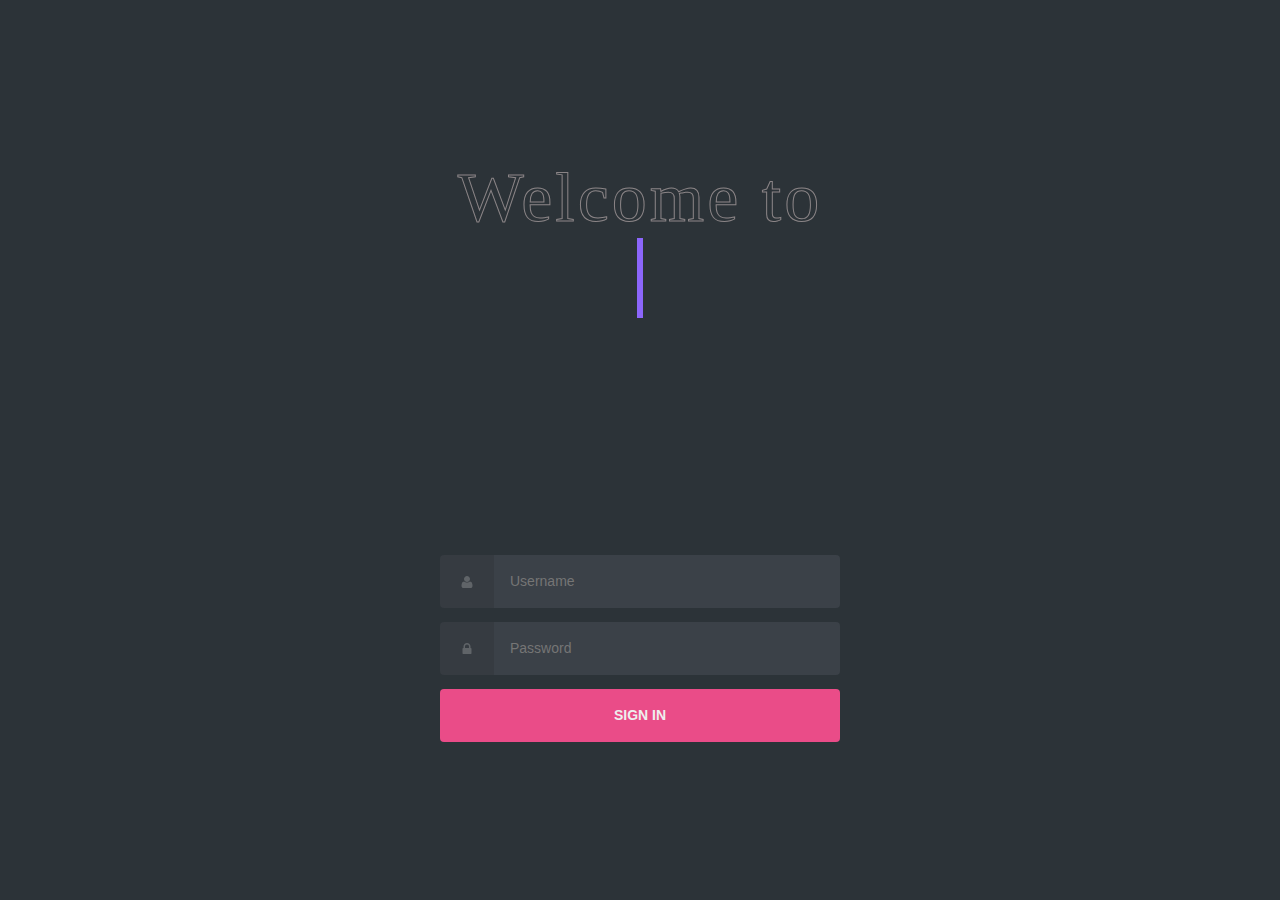
<file: GRAPHQL-main/assets/html/index.html>
<!DOCTYPE html>
<html lang="en">
<head>
    <meta charset="UTF-8">
    <meta name="viewport" content="width=device-width, initial-scale=1.0">
    <title>Login</title>
    <link rel="stylesheet" href="../css/style.css">
</head>
<body class="align">
  
  <button class="zonebutton" data-text="Awesome">
    <span class="actual-text">&nbsp;Welcome to&nbsp;</span>
    <br>
    <span aria-hidden="true" class="zonehover-text">&nbsp;Zone01&nbsp;</span>
</button>

 <!--  Error Pop up -->
 <div class="error" id="login-error">
  <div class="error__icon">
      <svg xmlns="http://www.w3.org/2000/svg" width="24" viewBox="0 0 24 24" height="24" fill="none"><path fill="#393a37" d="m13 13h-2v-6h2zm0 4h-2v-2h2zm-1-15c-1.3132 0-2.61358.25866-3.82683.7612-1.21326.50255-2.31565 1.23915-3.24424 2.16773-1.87536 1.87537-2.92893 4.41891-2.92893 7.07107 0 2.6522 1.05357 5.1957 2.92893 7.0711.92859.9286 2.03098 1.6651 3.24424 2.1677 1.21325.5025 2.51363.7612 3.82683.7612 2.6522 0 5.1957-1.0536 7.0711-2.9289 1.8753-1.8754 2.9289-4.4189 2.9289-7.0711 0-1.3132-.2587-2.61358-.7612-3.82683-.5026-1.21326-1.2391-2.31565-2.1677-3.24424-.9286-.92858-2.031-1.66518-3.2443-2.16773-1.2132-.50254-2.5136-.7612-3.8268-.7612z"></path></svg>
  </div>
  <div class="error__title" id="error-message"></div>
  <div class="error__close" id="error-close"><svg xmlns="http://www.w3.org/2000/svg" width="20" viewBox="0 0 20 20" height="20"><path fill="#393a37" d="m15.8333 5.34166-1.175-1.175-4.6583 4.65834-4.65833-4.65834-1.175 1.175 4.65833 4.65834-4.65833 4.6583 1.175 1.175 4.65833-4.6583 4.6583 4.6583 1.175-1.175-4.6583-4.6583z"></path></svg></div>
</div>

    <div class="grid">
  
      <form class="form login" id="login-form">
  
        <div class="form__field">
          <label for="usernameOrEmail"><svg class="icon">
              <use xlink:href="#icon-user"></use>
            </svg><span class="hidden">Username</span></label>
          <input autocomplete="username" id="username" type="text" name="username" class="form__input" placeholder="Username" required>
        </div>
  
        <div class="form__field">
          <label for="login__password"><svg class="icon">
              <use xlink:href="#icon-lock"></use>
            </svg><span class="hidden">Password</span></label>
          <input id="password" type="password" name="password" class="form__input" placeholder="Password" required>
        </div>
  
        <div class="form__field">
          <input type="submit" value="Sign In">
        </div>
  
      </form>
  
    </div>

  
    <svg xmlns="http://www.w3.org/2000/svg" class="icons">
      <symbol id="icon-arrow-right" viewBox="0 0 1792 1792">
        <path d="M1600 960q0 54-37 91l-651 651q-39 37-91 37-51 0-90-37l-75-75q-38-38-38-91t38-91l293-293H245q-52 0-84.5-37.5T128 1024V896q0-53 32.5-90.5T245 768h704L656 474q-38-36-38-90t38-90l75-75q38-38 90-38 53 0 91 38l651 651q37 35 37 90z" />
      </symbol>
      <symbol id="icon-lock" viewBox="0 0 1792 1792">
        <path d="M640 768h512V576q0-106-75-181t-181-75-181 75-75 181v192zm832 96v576q0 40-28 68t-68 28H416q-40 0-68-28t-28-68V864q0-40 28-68t68-28h32V576q0-184 132-316t316-132 316 132 132 316v192h32q40 0 68 28t28 68z" />
      </symbol>
      <symbol id="icon-user" viewBox="0 0 1792 1792">
        <path d="M1600 1405q0 120-73 189.5t-194 69.5H459q-121 0-194-69.5T192 1405q0-53 3.5-103.5t14-109T236 1084t43-97.5 62-81 85.5-53.5T538 832q9 0 42 21.5t74.5 48 108 48T896 971t133.5-21.5 108-48 74.5-48 42-21.5q61 0 111.5 20t85.5 53.5 62 81 43 97.5 26.5 108.5 14 109 3.5 103.5zm-320-893q0 159-112.5 271.5T896 896 624.5 783.5 512 512t112.5-271.5T896 128t271.5 112.5T1280 512z" />
      </symbol>
    </svg>
  
    <p id="error" class="error"></p>
    <script type="module" src="../js/authGraphQL.js"></script>
    <script type="module" src="../js/storeToken.js"></script>
  </body>
</html>
</file>
<file: GRAPHQL-main/assets/css/style.css>
@use postcss-preset-env {
  stage: 0;
}

/* config.css */

:root {
  --baseColor: #606468;
}

/* helpers/align.css */

.align {
  display: grid;
  place-items: center;
}

.grid {
  inline-size: 95%;
  margin-inline: auto;
  max-inline-size: 25rem;
}

.profilegrid {
  inline-size: 95%;
  margin-inline: auto;
  max-inline-size: 75rem;
}

/* helpers/hidden.css */

.hidden {
  border: 0;
  clip: rect(0 0 0 0);
  height: 1px;
  margin: -1px;
  overflow: hidden;
  padding: 0;
  position: absolute;
  width: 1px;
}

/* helpers/icon.css */

:root {
  --iconFill: var(--baseColor);
}

.icons {
  display: none;
}

.icon {
  block-size: 1em;
  display: inline-block;
  fill: var(--iconFill);
  inline-size: 1em;
  vertical-align: middle;
}

/* layout/base.css */

:root {
  --htmlFontSize: 100%;

  --bodyBackgroundColor: #2c3338;
  --bodyColor: var(--baseColor);
  --bodyFontFamily: "Open Sans";
  --bodyFontFamilyFallback: sans-serif;
  --bodyFontSize: 0.875rem;
  --bodyFontWeight: 400;
  --bodyLineHeight: 1.5;
}

* {
  box-sizing: inherit;
}

html {
  box-sizing: border-box;
  font-size: var(--htmlFontSize);
}

body {
  background-color: var(--bodyBackgroundColor);
  color: var(--bodyColor);
  font-family: var(--bodyFontFamily), var(--bodyFontFamilyFallback);
  font-size: var(--bodyFontSize);
  font-weight: var(--bodyFontWeight);
  line-height: var(--bodyLineHeight);
  margin: 0;
  min-block-size: 100vh;
}

/* modules/anchor.css */

:root {
  --anchorColor: #eee;
}

a {
  color: var(--anchorColor);
  outline: 0;
  text-decoration: none;
}

a:focus,
a:hover {
  text-decoration: underline;
}

/* modules/form.css */

:root {
  --formGap: 0.875rem;
}

input {
  background-image: none;
  border: 0;
  color: inherit;
  font: inherit;
  margin: 0;
  outline: 0;
  padding: 0;
  transition: background-color 0.3s;
}

input[type="submit"] {
  cursor: pointer;
}

.form {
  display: grid;
  gap: var(--formGap);
}

.form input[type="password"],
.form input[type="text"],
.form input[type="submit"] {
  inline-size: 100%;
}

.form__field {
  display: flex;
}

.form__input {
  flex: 1;
}

/* modules/login.css */

:root {
  --loginBorderRadus: 0.25rem;
  --loginColor: #eee;

  --loginInputBackgroundColor: #3b4148;
  --loginInputHoverBackgroundColor: #434a52;

  --loginLabelBackgroundColor: #363b41;

  --loginSubmitBackgroundColor: #ea4c88;
  --loginSubmitColor: #eee;
  --loginSubmitHoverBackgroundColor: #d44179;
}

.login {
  color: var(--loginColor);
}

.login label,
.login input[type="text"],
.login input[type="password"],
.login input[type="submit"] {
  border-radius: var(--loginBorderRadus);
  padding: 1rem;
}

.login label {
  background-color: var(--loginLabelBackgroundColor);
  border-bottom-right-radius: 0;
  border-top-right-radius: 0;
  padding-inline: 1.25rem;
}

.login input[type="password"],
.login input[type="text"] {
  background-color: var(--loginInputBackgroundColor);
  border-bottom-left-radius: 0;
  border-top-left-radius: 0;
}

.login input[type="password"]:focus,
.login input[type="password"]:hover,
.login input[type="text"]:focus,
.login input[type="text"]:hover {
  background-color: var(--loginInputHoverBackgroundColor);
}

.login input[type="submit"] {
  background-color: var(--loginSubmitBackgroundColor);
  color: var(--loginSubmitColor);
  font-weight: 700;
  text-transform: uppercase;
}

.login input[type="submit"]:focus,
.login input[type="submit"]:hover {
  background-color: var(--loginSubmitHoverBackgroundColor);
}

/* modules/text.css */

p {
  margin-block: 1.5rem;
}

.text--center {
  text-align: center;
}

/* profile page styles */

:root {
  --profileBorderRadius: 0.25rem;
  --profileColor: #eee;

  --profileSectionBackgroundColor: #363b41;
  --profileSectionHoverBackgroundColor: #434a52;

  --profileActionBackgroundColor: #ea4c88;
  --profileActionColor: #eee;
  --profileActionHoverBackgroundColor: #d44179;
}

.profile {
  background-color: var(--loginLabelBackgroundColor);
  border-radius: var(--profileBorderRadius);
  color: var(--profileColor);
  padding: 2rem;
}

.profile__header {
  text-align: center;
  margin-bottom: 2rem;
}

.profile__sections {
  display: grid;
  gap: 2rem;
}

.profile__section {
  background-color: var(--profileSectionBackgroundColor);
  border-radius: var(--profileBorderRadius);
  padding: 1.5rem;
}

.profile__section:hover {
  background-color: var(--profileSectionHoverBackgroundColor);
}

.profile__actions {
  display: flex;
  justify-content: center;
  margin-top: 2rem;
}

.profile__action {
  background-color: var(--profileActionBackgroundColor);
  border-radius: var(--profileBorderRadius);
  color: var(--profileActionColor);
  display: inline-block;
  font-weight: 700;
  padding: 0.75rem 1.5rem;
  text-decoration: none;
  text-transform: uppercase;
}

.profile__action:focus,
.profile__action:hover {
  background-color: var(--profileActionHoverBackgroundColor);
}


/** Zone logo */

/* button styling */
.zonebutton {
  --border-right: 6px; /* Width of the right border */
  --text-stroke-color: rgba(201, 187, 187, 0.6);
  --animation-color: #8c66fb;
  --fs-size: 5em;
  
  letter-spacing: 3px;
  text-decoration: none;
  font-size: var(--fs-size);
  font-family: "Trebuchet MS";
  position: relative;
  color: transparent;
  -webkit-text-stroke: 1px var(--text-stroke-color);
  background: transparent;
  border: none;
  padding: 0;
  text-align: center;
}

.zonehover-text {
  position: absolute;
  top: 100%; /* Position below the button */
  left: 50%;
  transform: translateX(-50%);
  color: var(--animation-color);
  border-right: var(--border-right) solid var(--animation-color);
  overflow: hidden;
  width: 0%; /* Start hidden */
  transition: width 0.5s, opacity 0.5s; /* Smooth transition effect */
  -webkit-text-stroke: 1px var(--animation-color);
  text-align: center;
}

.zonebutton:hover .zonehover-text {
  width: 100%; /* Reveal 'zone01' on hover */
  filter: drop-shadow(0 0 23px var(--animation-color));
}

.error {
  font-family: system-ui, -apple-system, BlinkMacSystemFont, 'Segoe UI', Roboto, Oxygen, Ubuntu, Cantarell, 'Open Sans', 'Helvetica Neue', sans-serif;
  width: 320px;
  padding: 12px;
  display: none; /* Hide error by default */
  flex-direction: row;
  align-items: center;
  justify-content: start;
  background: #EF665B;
  border-radius: 8px;
  box-shadow: 0px 0px 5px -3px #111;
}

.error.show {
  display: block; /* Show error when needed */
}

.error__icon {
  width: 20px;
  height: 20px;
  transform: translateY(-2px);
  margin-right: 8px;
}

.error__icon path {
  fill: #fff;
}

.error__title {
  font-weight: 500;
  font-size: 14px;
  color: #fff;
}

.error__close {
  width: 20px;
  height: 20px;
  cursor: pointer;
  margin-left: auto;
}

.error__close path {
  fill: #fff;
}

#error-message.show {
  display: block; /* Show when error occurs */
}
</file>
